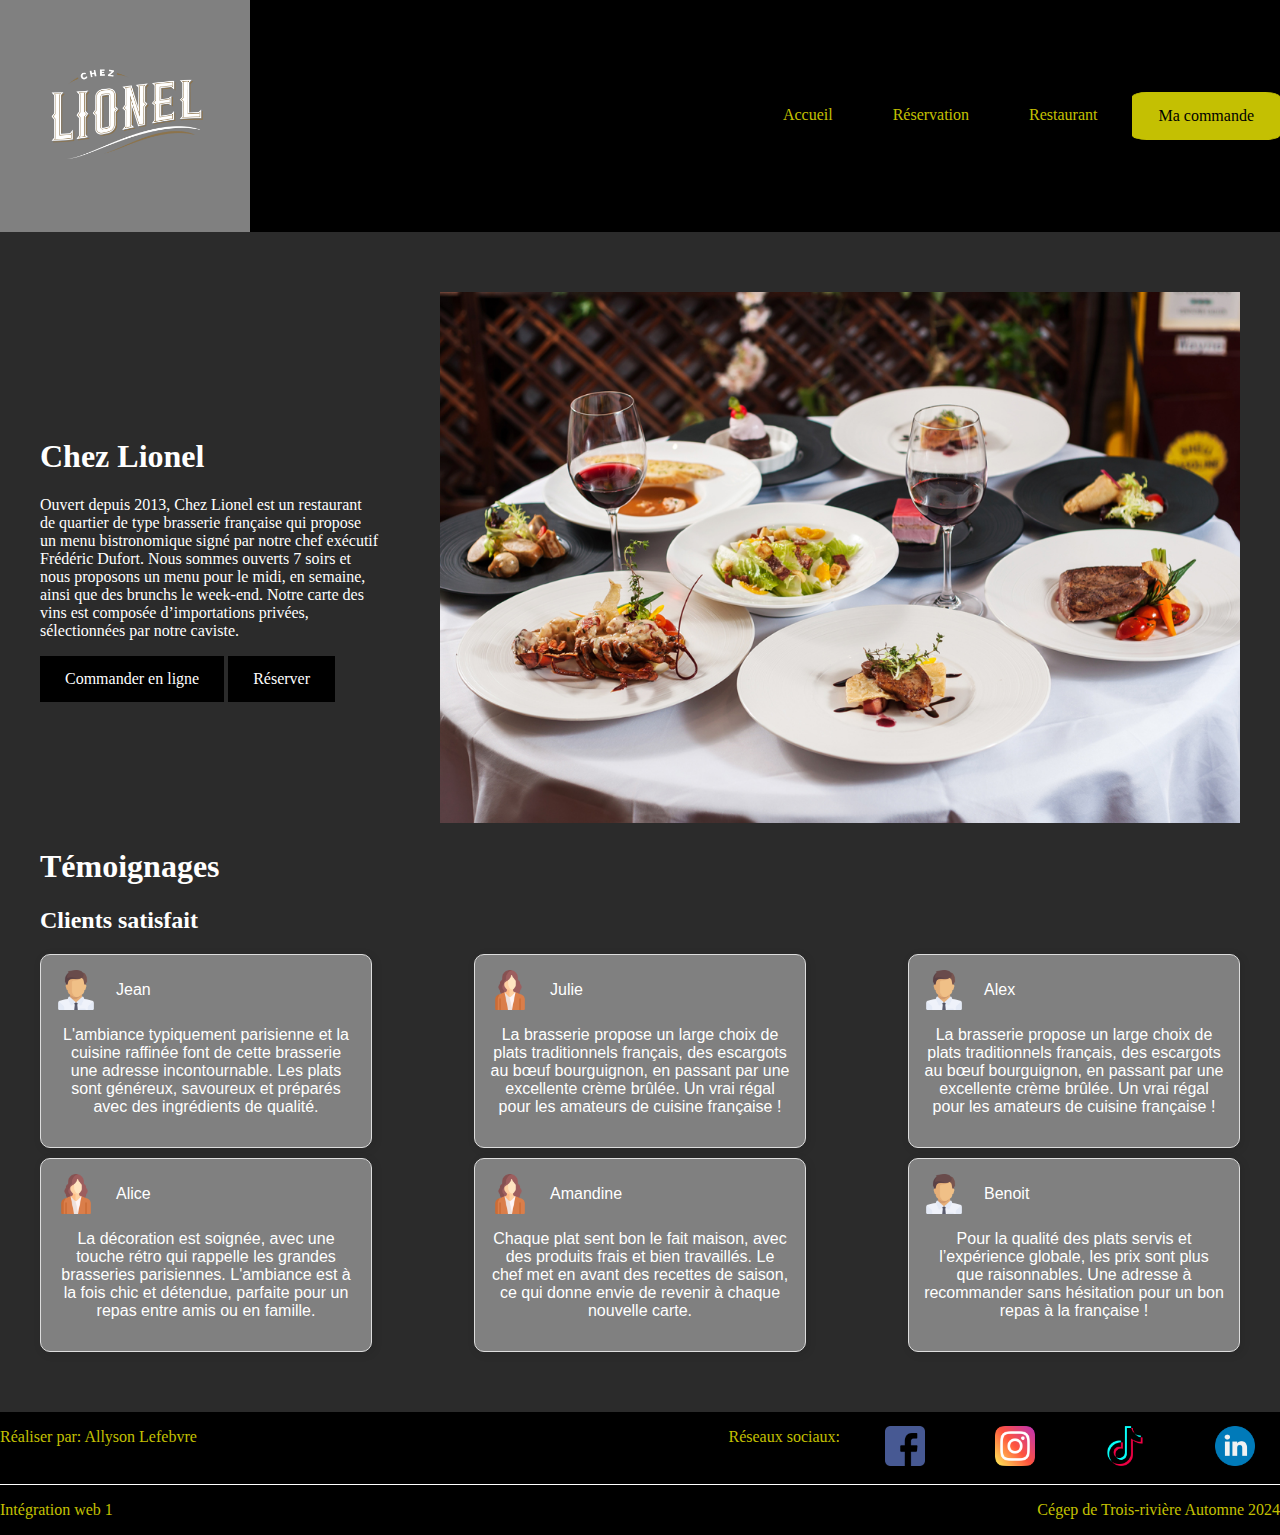
<file: index.html>
<!DOCTYPE html>
<html lang="en">

<head>
  <meta charset="UTF-8" />
  <meta name="viewport" content="width=device-width, initial-scale=1.0" />
  <title>Page d'acceuil</title>
  <link rel="stylesheet" href="styles/styles.css" />
</head>

<body>
  <header>
    <div id="logo">
      <a href="index.html"><img src="images/logoLionel.png" alt="Logo" /></a>
    </div>
    <nav id="navBar">
      <a href="index.html">Accueil</a>
      <a href="reservation.html">Réservation</a>
      <a href="restaurant.html">Restaurant</a>
      <a id="commande" href="order.html">Ma commande</a>
      <a href="javascript:void(0);" style="font-size:15px;" class="icon" onclick="myFunction()">&#9776;</a>
    </nav>
  </header>
  <main>
    <section class="container">
      <div>
        <h1>Chez Lionel</h1>
        <p>
          Ouvert depuis 2013, Chez Lionel est un restaurant de quartier de
          type brasserie française qui propose un menu bistronomique signé par
          notre chef exécutif Frédéric Dufort. Nous sommes ouverts 7 soirs et
          nous proposons un menu pour le midi, en semaine, ainsi que des
          brunchs le week-end. Notre carte des vins est composée
          d’importations privées, sélectionnées par notre caviste.
        </p>
        <a href="order.html">Commander en ligne</a>
        <a href="reservation.html">Réserver</a>
      </div>
      <div>
        <img src="images/platsAccueil.jpg" alt="Plats" />
      </div>
    </section>
    <section>
      <div>
        <h1>Témoignages</h1>
        <h2>Clients satisfait</h2>
      </div>
      <div class="flex space">
        <div class="card">
          <div class="cardFlex">
            <img src="images/hommeLogo.png" alt="logo homme" class="imgIcon" />
            <div>Jean</div>
          </div>
          <div>
            <p>
              L'ambiance typiquement parisienne et la cuisine raffinée font de
              cette brasserie une adresse incontournable. Les plats sont
              généreux, savoureux et préparés avec des ingrédients de qualité.
            </p>
          </div>
        </div>
        <div class="card">
          <div class="cardFlex">
            <img src="images/femmeLogo.png" alt="logo femme" class="imgIcon" />
            <div>Julie</div>
          </div>
          <div>
            <p>
              La brasserie propose un large choix de plats traditionnels
              français, des escargots au bœuf bourguignon, en passant par une
              excellente crème brûlée. Un vrai régal pour les amateurs de
              cuisine française !
            </p>
          </div>
        </div>
        <div class="card">
          <div class="cardFlex">
            <img src="images/hommeLogo.png" alt="logo homme" class="imgIcon" />
            <div>Alex</div>
          </div>
          <div>
            <p>
              La brasserie propose un large choix de plats traditionnels
              français, des escargots au bœuf bourguignon, en passant par une
              excellente crème brûlée. Un vrai régal pour les amateurs de
              cuisine française !
            </p>
          </div>
        </div>
      </div>
      <div class="flex space">
        <div class="card">
          <div class="cardFlex">
            <img src="images/femmeLogo.png" alt="logo femme" class="imgIcon" />
            <div>Alice</div>
          </div>
          <div>
            <p>
              La décoration est soignée, avec une touche rétro qui rappelle
              les grandes brasseries parisiennes. L'ambiance est à la fois
              chic et détendue, parfaite pour un repas entre amis ou en
              famille.
            </p>
          </div>
        </div>
        <div class="card">
          <div class="cardFlex">
            <img src="images/femmeLogo.png" alt="logo femme" class="imgIcon" />
            <div>Amandine</div>
          </div>
          <div>
            <p>
              Chaque plat sent bon le fait maison, avec des produits frais et
              bien travaillés. Le chef met en avant des recettes de saison, ce
              qui donne envie de revenir à chaque nouvelle carte.
            </p>
          </div>
        </div>
        <div class="card">
          <div class="cardFlex">
            <img src="images/hommeLogo.png" alt="logo homme" class="imgIcon" />
            <div>Benoit</div>
          </div>
          <div>
            <p>
              Pour la qualité des plats servis et l’expérience globale, les
              prix sont plus que raisonnables. Une adresse à recommander sans
              hésitation pour un bon repas à la française !
            </p>
          </div>
        </div>
      </div>
    </section>
  </main>
  <footer>
    <div class="flex">
      <div>
        <p>Réaliser par: Allyson Lefebvre</p>
      </div>
      <div class="flex">
        <p>Réseaux sociaux:</p>
        <a href="https://www.facebook.com/ChezLionel.ca/" target="_blank" title="facebook"><img
            src="images/facebook.png" alt="facebook" class="imgIcon" /></a>
        <a href="https://www.instagram.com/chez_lionel/" target="_blank" title="instagram"><img
            src="images/instagram.png" alt="instagram" class="imgIcon" /></a>
        <a href="https://www.tiktok.com/@chez.lionel" target="_blank" title="tik tok"><img src="images/tic-tac.png"
            alt="tiktok" class="imgIcon" /></a>
        <a href="https://www.linkedin.com/company/restaurant-chez-lionel/" target="_blank" title="linkedin"><img
            src="images/linkedin.png" alt="linkedin" class="imgIcon" /></a>
      </div>
    </div>
    <div id="line"></div>
    <div class="flex">
      <div>
        <p>Intégration web 1</p>
      </div>
      <div>
        <p>Cégep de Trois-rivière Automne 2024</p>
      </div>
    </div>
  </footer>

  <script>
    function myFunction() {
      var x = document.getElementById("navBar");
      console.log('test')
      if (x.id === "navBar") {
        x.id += " responsive";
      } else {
        x.id = "navBar";
      }
    }
  </script>
</body>

</html>
</file>
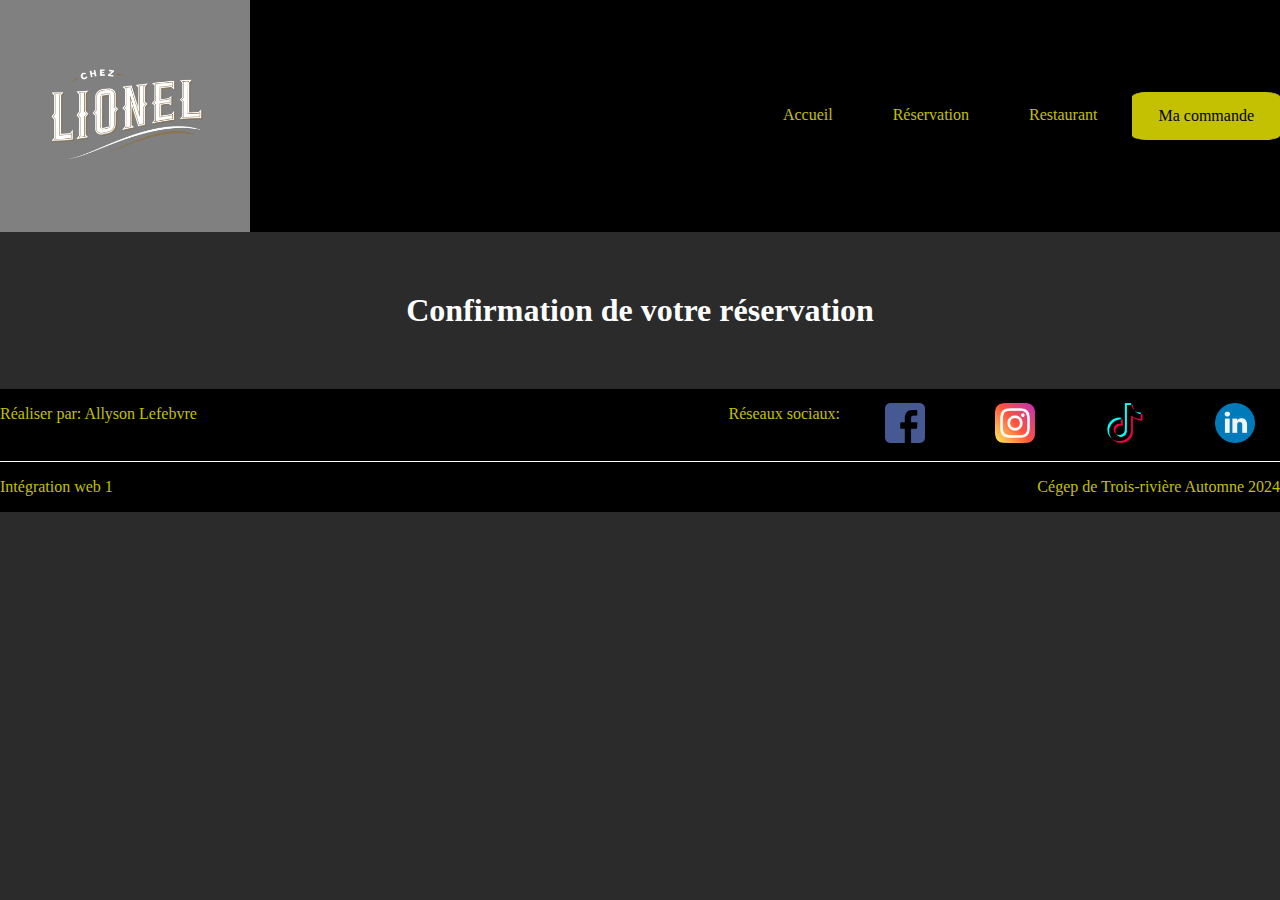
<file: confirmation.html>
<!DOCTYPE html>
<html lang="en">

<head>
    <meta charset="UTF-8">
    <meta name="viewport" content="width=device-width, initial-scale=1.0">
    <title>Confirmation</title>
    <link rel="stylesheet" href="styles/styles.css">
</head>

<body>
    <header>
        <div id="logo">
            <a href="index.html"><img src="images/logoLionel.png" alt="Logo" /></a>
        </div>
        <nav id="navBar">
            <a href="index.html">Accueil</a>
            <a href="reservation.html">Réservation</a>
            <a href="restaurant.html">Restaurant</a>
            <a id="commande" href="order.html">Ma commande</a>
            <a href="javascript:void(0);" style="font-size:15px;" class="icon" onclick="myFunction()">&#9776;</a>
        </nav>
    </header>

    <main>
        <section id="confirmationSection">
            <h1>Confirmation de votre réservation</h1>
        </section>
    </main>

    <footer>
        <div class="flex">
            <div>
                <p>Réaliser par: Allyson Lefebvre</p>
            </div>
            <div class="flex">
                <p>Réseaux sociaux:</p>
                <a href="https://www.facebook.com/ChezLionel.ca/" target="_blank" title="facebook"><img
                        src="images/facebook.png" alt="facebook" class="imgIcon" /></a>
                <a href="https://www.instagram.com/chez_lionel/" target="_blank" title="instagram"><img
                        src="images/instagram.png" alt="instagram" class="imgIcon" /></a>
                <a href="https://www.tiktok.com/@chez.lionel" target="_blank" title="tik tok"><img
                        src="images/tic-tac.png" alt="tiktok" class="imgIcon" /></a>
                <a href="https://www.linkedin.com/company/restaurant-chez-lionel/" target="_blank" title="linkedin"><img
                        src="images/linkedin.png" alt="linkedin" class="imgIcon" /></a>
            </div>
        </div>
        <div id="line"></div>
        <div class="flex">
            <div>
                <p>Intégration web 1</p>
            </div>
            <div>
                <p>Cégep de Trois-rivière Automne 2024</p>
            </div>
        </div>
    </footer>
</body>

</html>
</file>
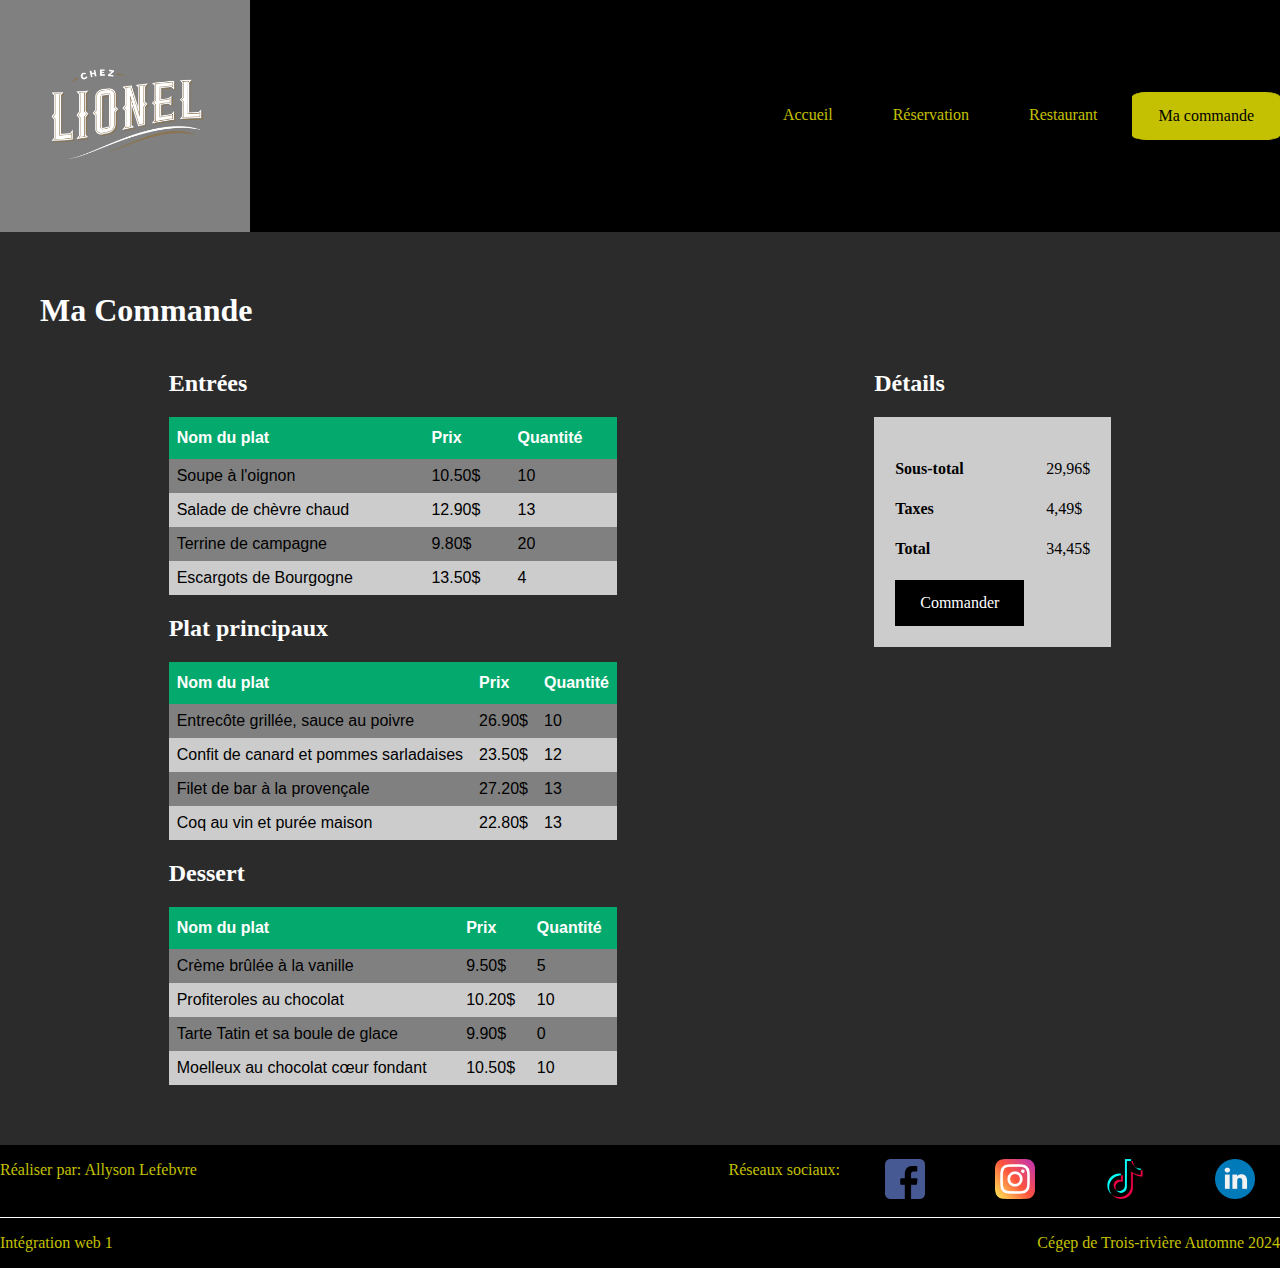
<file: order.html>
<!DOCTYPE html>
<html lang="en">

<head>
  <meta charset="UTF-8" />
  <meta name="viewport" content="width=device-width, initial-scale=1.0" />
  <title>Ma commande</title>
  <link rel="stylesheet" href="styles/styles.css" />
</head>

<body>
  <header>
    <div id="logo">
      <a href="index.html"><img src="images/logoLionel.png" alt="Logo" /></a>
    </div>
    <nav id="navBar">
      <a href="index.html">Accueil</a>
      <a href="reservation.html">Réservation</a>
      <a href="restaurant.html">Restaurant</a>
      <a id="commande" href="order.html">Ma commande</a>
      <a href="javascript:void(0);" style="font-size:15px;" class="icon" onclick="myFunction()">&#9776;</a>
    </nav>
  </header>

  <main>
    <section>
      <h1 class="title">Ma Commande</h1>
    </section>
    <section class="tableFlex">
      <div>
        <div class="tableBack">
          <h2>Entrées</h2>
          <table class="food">
            <tr>
              <th>Nom du plat</th>
              <th>Prix</th>
              <th>Quantité</th>
            </tr>
            <tr>
              <td>Soupe à l'oignon</td>
              <td>10.50$</td>
              <td>10</td>
            </tr>
            <tr>
              <td>Salade de chèvre chaud</td>
              <td>12.90$</td>
              <td>13</td>
            </tr>
            <tr>
              <td>Terrine de campagne</td>
              <td>9.80$</td>
              <td>20</td>
            </tr>
            <tr>
              <td>Escargots de Bourgogne</td>
              <td>13.50$</td>
              <td>4</td>
            </tr>
          </table>
        </div>
        <div>
          <h2>Plat principaux</h2>
          <table class="food">
            <tr>
              <th>Nom du plat</th>
              <th>Prix</th>
              <th>Quantité</th>
            </tr>
            <tr>
              <td>Entrecôte grillée, sauce au poivre</td>
              <td>26.90$</td>
              <td>10</td>
            </tr>
            <tr>
              <td>Confit de canard et pommes sarladaises</td>
              <td>23.50$</td>
              <td>12</td>
            </tr>
            <tr>
              <td>Filet de bar à la provençale</td>
              <td>27.20$</td>
              <td>13</td>
            </tr>
            <tr>
              <td>Coq au vin et purée maison</td>
              <td>22.80$</td>
              <td>13</td>
            </tr>
          </table>
        </div>
        <div>
          <h2>Dessert</h2>
          <table class="food">
            <tr>
              <th>Nom du plat</th>
              <th>Prix</th>
              <th>Quantité</th>
            </tr>
            <tr>
              <td>Crème brûlée à la vanille</td>
              <td>9.50$</td>
              <td>5</td>
            </tr>
            <tr>
              <td>Profiteroles au chocolat</td>
              <td>10.20$</td>
              <td>10</td>
            </tr>
            <tr>
              <td>Tarte Tatin et sa boule de glace</td>
              <td>9.90$</td>
              <td>0</td>
            </tr>
            <tr>
              <td>Moelleux au chocolat cœur fondant</td>
              <td>10.50$</td>
              <td>10</td>
            </tr>
          </table>
        </div>
      </div>
      <div>
        <h2>Détails</h2>
        <table>
          <tr>
            <th></th>
            <th></th>
          </tr>
          <tr>
            <td><strong>Sous-total</strong></td>
            <td>29,96$</td>
          </tr>
          <tr>
            <td><strong>Taxes</strong></td>
            <td>4,49$</td>
          </tr>
          <tr>
            <td><strong>Total</strong></td>
            <td>34,45$</td>
          </tr>
          <tr>
            <td><a href="#" class="button">Commander</a></td>
          </tr>
        </table>
      </div>
    </section>
  </main>

  <footer>
    <div class="flex">
      <div>
        <p>Réaliser par: Allyson Lefebvre</p>
      </div>
      <div class="flex">
        <p>Réseaux sociaux:</p>
        <a href="https://www.facebook.com/ChezLionel.ca/" target="_blank" title="facebook"><img
            src="images/facebook.png" alt="facebook" class="imgIcon" /></a>
        <a href="https://www.instagram.com/chez_lionel/" target="_blank" title="instagram"><img
            src="images/instagram.png" alt="instagram" class="imgIcon" /></a>
        <a href="https://www.tiktok.com/@chez.lionel" target="_blank" title="tik tok"><img src="images/tic-tac.png"
            alt="tiktok" class="imgIcon" /></a>
        <a href="https://www.linkedin.com/company/restaurant-chez-lionel/" target="_blank" title="linkedin"><img
            src="images/linkedin.png" alt="linkedin" class="imgIcon" /></a>
      </div>
    </div>
    <div id="line"></div>
    <div class="flex">
      <div>
        <p>Intégration web 1</p>
      </div>
      <div>
        <p>Cégep de Trois-rivière Automne 2024</p>
      </div>
    </div>
  </footer>
</body>

</html>
</file>
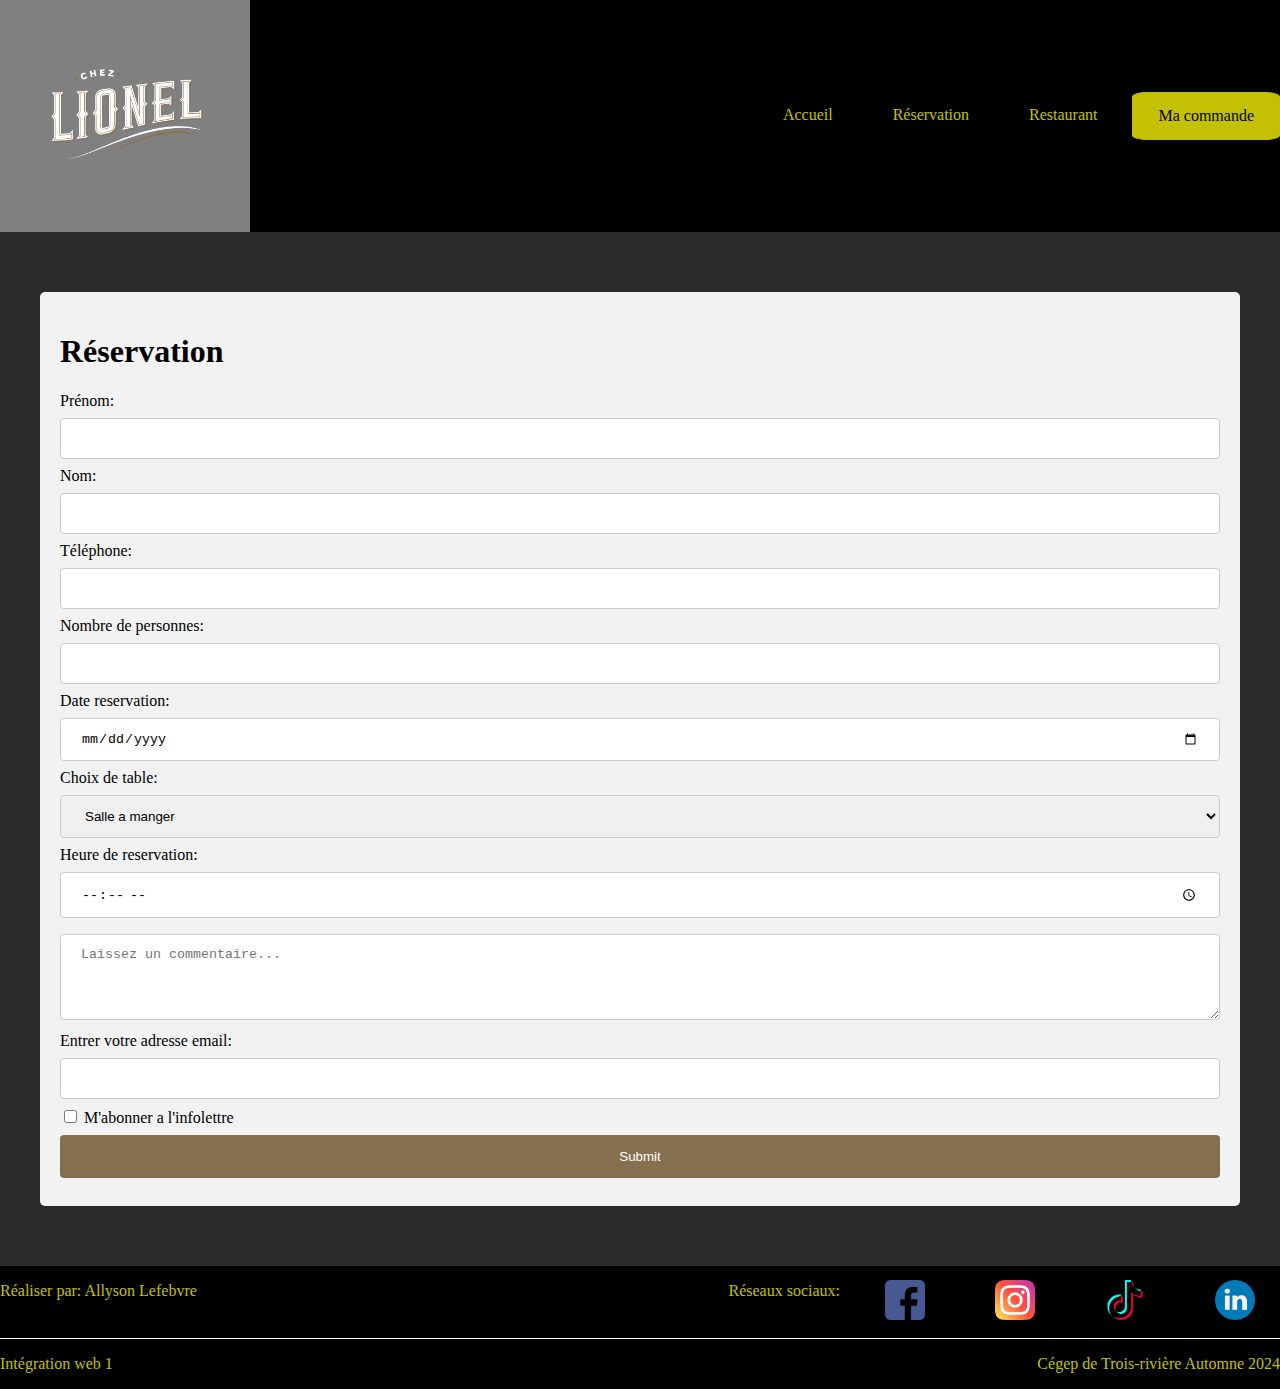
<file: reservation.html>
<!DOCTYPE html>
<html lang="en">

<head>
  <meta charset="UTF-8" />
  <meta name="viewport" content="width=device-width, initial-scale=1.0" />
  <title>Reservation</title>
  <link rel="stylesheet" href="styles/styles.css" />
</head>

<body>
  <header>
    <div id="logo">
      <a href="index.html"><img src="images/logoLionel.png" alt="Logo" /></a>
    </div>
    <nav id="navBar">
      <a href="index.html">Accueil</a>
      <a href="reservation.html">Réservation</a>
      <a href="restaurant.html">Restaurant</a>
      <a id="commande" href="order.html">Ma commande</a>
      <a href="javascript:void(0);" style="font-size:15px;" class="icon" onclick="myFunction()">&#9776;</a>
    </nav>
  </header>

  <main>
    <section id="formSection">
      <h1>Réservation</h1>
      <form action="confirmation.html">
        <label for="firstName">Prénom:</label><br>
        <input type="text" id="firstName" name="firstName" required><br>
        <label for="name">Nom:</label><br>
        <input type="text" id="name" name="name" required><br>
        <label for="phone">Téléphone:</label><br>
        <input type="text" id="phone" name="phone" required><br>
        <label for="person">Nombre de personnes:</label><br>
        <input type="number" id="person" name="person" required><br>
        <label for="reservation">Date reservation:</label>
        <input type="date" id="reservation" name="reservation" required>
        <label for="tableChoice">Choix de table:</label>
        <select id="tableChoice" name="tableChoice" required>
          <option value="volvo">Salle a manger</option>
          <option value="saab">Terrasse</option>
        </select>
        <label for="reservationHour">Heure de reservation:</label>
        <input type="time" id="reservationHour" name="reservationHour" min="12:00" max="21:00" required />
        <textarea rows="4" cols="50" name="comment" form="usrform" placeholder="Laissez un commentaire..."></textarea>
        <label for="email">Entrer votre adresse email:</label>
        <input type="email" id="email" name="email">
        <input type="checkbox" id="infolettre" name="infolettre" value="infolettre">
        <label for="infolettre"> M'abonner a l'infolettre</label><br>
        <input type="submit">
      </form>

    </section>

  </main>

  <footer>
    <div class="flex">
      <div>
        <p>Réaliser par: Allyson Lefebvre</p>
      </div>
      <div class="flex">
        <p>Réseaux sociaux:</p>
        <a href="https://www.facebook.com/ChezLionel.ca/" target="_blank" title="facebook"><img
            src="images/facebook.png" alt="facebook" class="imgIcon" /></a>
        <a href="https://www.instagram.com/chez_lionel/" target="_blank" title="instagram"><img
            src="images/instagram.png" alt="instagram" class="imgIcon" /></a>
        <a href="https://www.tiktok.com/@chez.lionel" target="_blank" title="tik tok"><img src="images/tic-tac.png"
            alt="tiktok" class="imgIcon" /></a>
        <a href="https://www.linkedin.com/company/restaurant-chez-lionel/" target="_blank" title="linkedin"><img
            src="images/linkedin.png" alt="linkedin" class="imgIcon" /></a>
      </div>
    </div>
    <div id="line"></div>
    <div class="flex">
      <div>
        <p>Intégration web 1</p>
      </div>
      <div>
        <p>Cégep de Trois-rivière Automne 2024</p>
      </div>
    </div>
  </footer>
</body>

</html>
</file>
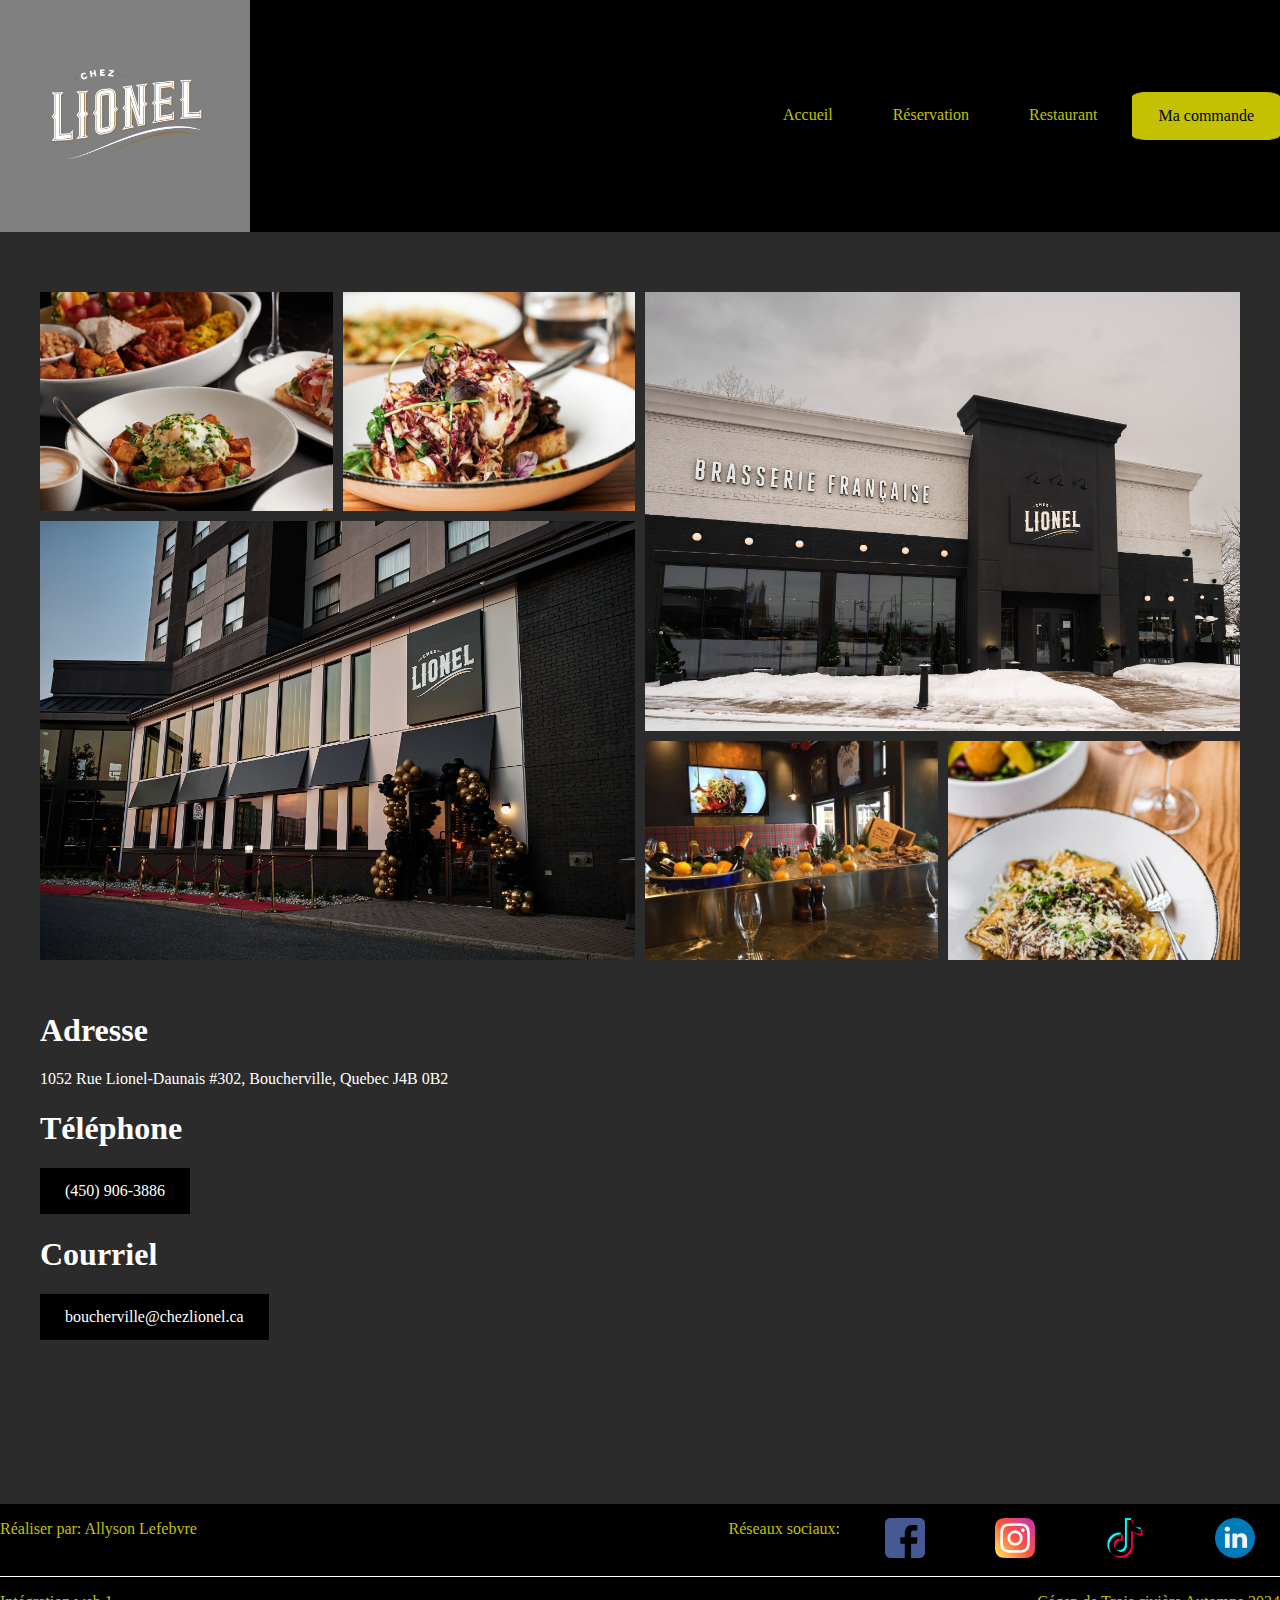
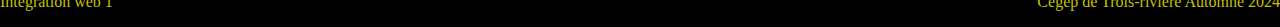
<file: restaurant.html>
<!DOCTYPE html>
<html lang="en">

<head>
    <meta charset="UTF-8" />
    <meta name="viewport" content="width=device-width, initial-scale=1.0" />
    <title>Restaurant</title>
    <link rel="stylesheet" href="styles/styles.css" />
</head>

<body>
    <header>
        <div id="logo">
            <a href="index.html"><img src="images/logoLionel.png" alt="Logo" /></a>
        </div>
        <nav id="navBar">
            <a href="index.html">Accueil</a>
            <a href="reservation.html">Réservation</a>
            <a href="restaurant.html">Restaurant</a>
            <a id="commande" href="order.html">Ma commande</a>
            <a href="javascript:void(0);" style="font-size:15px;" class="icon" onclick="myFunction()">&#9776;</a>
        </nav>
    </header>

    <main>
        <section>
            <div class="wrapper">
                <img class="one" src="images/petit1.jpg" alt="Repas" />
                <img class="two" src="images/petit2.jpg" alt="Repas" />
                <img class="three" src="images/large1.jpg" alt="Restaurant" />
                <img class="four" src="images/large2.jpg" alt="Restaurant" />
                <img class="five" src="images/petit3.jpg" alt="Repas" />
                <img class="six" src="images/petit4.jpg" alt="Repas" />
            </div>
        </section>
        <section class="mapFlex">
            <div class="contact">
                <div>
                    <h1>Adresse</h1>
                    <p>1052 Rue Lionel-Daunais #302, Boucherville, Quebec J4B 0B2</p>
                </div>
                <div>
                    <h1>Téléphone</h1>
                    <a href="tel:+14509063886">(450) 906-3886</a>
                </div>
                <div>
                    <h1>Courriel</h1>
                    <a href="mailto:boucherville@chezlionel.ca">boucherville@chezlionel.ca</a>
                </div>
            </div>
            <div class="map">
                <iframe
                    src="https://www.google.com/maps/embed?pb=!1m18!1m12!1m3!1d178561.8101951558!2d-73.64468569036751!3d45.6301681060694!2m3!1f0!2f0!3f0!3m2!1i1024!2i768!4f13.1!3m3!1m2!1s0x4cc902c7af0b9325%3A0x58239ebce262f307!2sChez%20Lionel%20%E2%80%93%20Boucherville!5e0!3m2!1sfr!2sca!4v1743362369293!5m2!1sfr!2sca"
                    width="600" height="450" style="border:0;" allowfullscreen="" loading="lazy"
                    referrerpolicy="no-referrer-when-downgrade"></iframe>
            </div>
        </section>
    </main>

    <footer>
        <div class="flex">
            <div>
                <p>Réaliser par: Allyson Lefebvre</p>
            </div>
            <div class="flex">
                <p>Réseaux sociaux:</p>
                <a href="https://www.facebook.com/ChezLionel.ca/" target="_blank" title="facebook"><img
                        src="images/facebook.png" alt="facebook" class="imgIcon" /></a>
                <a href="https://www.instagram.com/chez_lionel/" target="_blank" title="instagram"><img
                        src="images/instagram.png" alt="instagram" class="imgIcon" /></a>
                <a href="https://www.tiktok.com/@chez.lionel" target="_blank" title="tik tok"><img
                        src="images/tic-tac.png" alt="tiktok" class="imgIcon" /></a>
                <a href="https://www.linkedin.com/company/restaurant-chez-lionel/" target="_blank" title="linkedin"><img
                        src="images/linkedin.png" alt="linkedin" class="imgIcon" /></a>
            </div>
        </div>
        <div id="line"></div>
        <div class="flex">
            <div>
                <p>Intégration web 1</p>
            </div>
            <div>
                <p>Cégep de Trois-rivière Automne 2024</p>
            </div>
        </div>
    </footer>
</body>

</html>
</file>
<file: styles/styles.css>
body {
  margin: 0;
  padding: 0;
  box-sizing: border-box;
  background-color: rgb(43, 43, 43);
}

/******** header **********/

header {
  display: flex;
  background: black;
  justify-content: center;
  align-items: center;
}

header div a img {
  width: 200px;
  height: auto;
}

#logo {
  display: flex;
  margin-right: auto;
}

#navBar {
  display: flex;
  gap: 10px;
  justify-content: space-between;
}

#navBar a {
  color: #c4c002;
  text-decoration: none;
}

#commande {
  border: 1px solid #c4c002;
  background-color: #c4c002;
  color: black !important;
  border-radius: 10%;
}

#navBar .icon {
  display: none;
}

/******** footer **********/

footer {
  background-color: black;
}

footer p {
  color: #c4c002;
}

#line {
  border-top: 1px solid white;
}

.flex {
  display: flex;
  justify-content: space-between;
  gap: 20px;
}

.imgIcon {
  height: 40px;
}

/********** INDEX ********/

main {
  color: white;
  max-width: 1200px;
  margin: 60px auto;
}

.container {
  display: flex;
  justify-content: center;
  align-items: center;
  gap: 60px;
}

.container img {
  width: 800px;
  height: auto;
}

.card {
  width: 300px;
  border: 1px solid #ddd;
  border-radius: 10px;
  padding: 15px;
  box-shadow: 2px 2px 10px rgba(0, 0, 0, 0.1);
  text-align: center;
  font-family: Arial, sans-serif;
  background-color: gray;
}

.headerCard {
  display: flex;
  align-items: center;
  justify-content: center;
  gap: 10px;
  margin-bottom: 10px;
}

.cardFlex {
  display: flex;
  justify-content: left;
  align-items: center;
  gap: 20px;
}

.space {
  margin-top: 10px;
}

/********** Form ********/

input[type="text"],
select,
input[type="number"],
input[type="email"],
input[type="date"],
input[type="time"],
textarea {
  width: 100%;
  padding: 12px 20px;
  margin: 8px 0;
  display: inline-block;
  border: 1px solid #ccc;
  border-radius: 4px;
  box-sizing: border-box;
}

input[type="submit"] {
  width: 100%;
  background-color: #84704f;
  color: white;
  padding: 14px 20px;
  margin: 8px 0;
  border: none;
  border-radius: 4px;
  cursor: pointer;
}

#formSection {
  border-radius: 5px;
  background-color: #f2f2f2;
  padding: 20px;
}

label {
  color: black;
}

#formSection h1 {
  color: black;
}

/********** Confirmation ********/

#confirmationSection h1 {
  text-align: center;
}

/********** Commande ********/

.tableFlex {
  display: flex;
  justify-content: space-around;
  align-items: flex-start;
}

div table {
  background-color: #ccc;
  color: black;
  border-spacing: 20px;
}

.food {
  font-family: Arial, Helvetica, sans-serif;
  border-collapse: collapse;
  width: 100%;
}

.food td,
.food th {
  padding: 8px;
}

.food td {
  color: black;
}

.food tr:nth-child(even) {
  background-color: gray;
}

.food tr:hover {
  background-color: #ddd;
}

.food th {
  padding-top: 12px;
  padding-bottom: 12px;
  text-align: left;
  background-color: #04aa6d;
  color: white;
}

a:link,
a:visited {
  background-color: black;
  color: white;
  padding: 14px 25px;
  text-align: center;
  text-decoration: none;
  display: inline-block;
}

a:hover,
a:active {
  background-color: grey;
}

/********** Reservation ********/

.wrapper {
  display: grid;
  grid-template-columns: repeat(4, 1fr);
  gap: 10px;
  grid-auto-rows: minmax(100px, auto);
}

.one {
  grid-column: 1 / 1;
  grid-row: 1 / 1;
  width: 100%;
  height: 100%;
  object-fit: cover;
}

.two {
  grid-column: 2;
  grid-row: 1;
  width: 100%;
  height: 100%;
  object-fit: cover;
}

.three {
  grid-column: 1 / 3;
  grid-row: 2 / 5;
  width: 100%;
  height: 100%;
  object-fit: cover;
}
.four {
  grid-column: 3 / 5;
  grid-row: 1 / 4;
  width: 100%;
  height: 100%;
  object-fit: cover;
}
.five {
  grid-column: 3;
  grid-row: 4;
  width: 100%;
  height: 100%;
  object-fit: cover;
}
.six {
  grid-column: 4;
  grid-row: 4;
  width: 100%;
  height: 100%;
  object-fit: cover;
}

.mapFlex {
  display: flex;
  justify-content: space-between;
  margin-top: 30px;
}

/********** Responsive ********/

@media screen and (max-width: 1200px) {
  .container {
    display: flex;
    flex-direction: column;
  }
}

@media screen and (max-width: 960px) {
  .tableFlex {
    display: flex;
    flex-direction: column;
    justify-content: center;
    align-items: center;
  }

  h1,
  h2 {
    text-align: center;
  }

  .mapFlex {
    display: flex;
    flex-direction: column;
    justify-content: center;
    align-items: center;
    text-align: center;
  }

  .map {
    margin-top: 20px;
  }

  .container {
    text-align: center;
  }
}

@media screen and (max-width: 570px) {
  #navBar a {
    display: none;
  }
  #navBar a.icon {
    float: right;
    display: block;
  }
}
</file>
